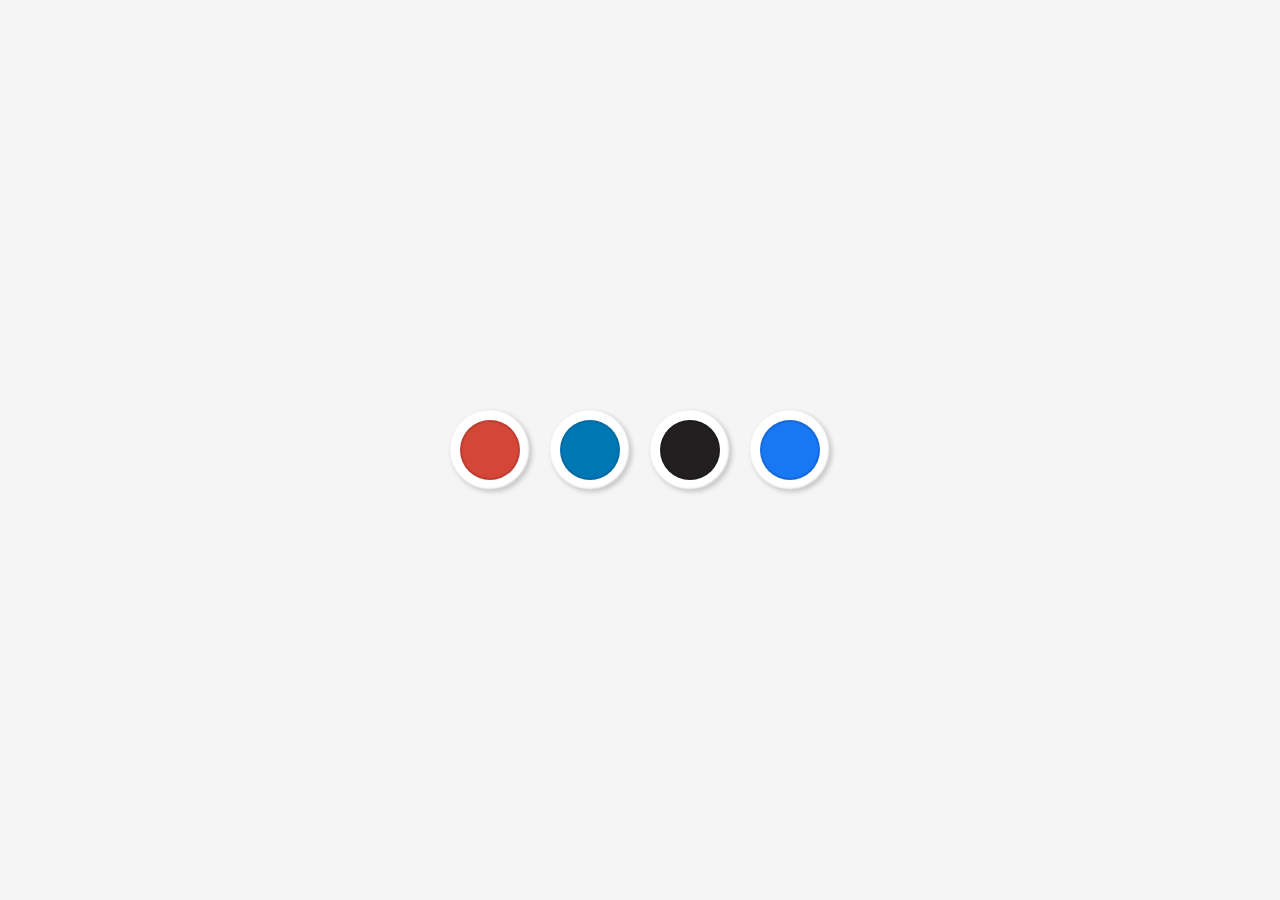
<file: contact.html>
<!DOCTYPE html>
<html lang="en">

<head>
    <meta charset="UTF-8">
    <meta http-equiv="X-UA-Compatible" content="IE=edge">
    <meta name="viewport" content="width=device-width, initial-scale=1.0">
    <title>contacts</title>

    <!-- Google Fonts -->
<link rel="stylesheet" href="https://pro.fontawesome.com/releases/v5.10.0/css/all.css"
    integrity="sha384-AYmEC3Yw5cVb3ZcuHtOA93w35dYTsvhLPVnYs9eStHfGJvOvKxVfELGroGkvsg+p" crossorigin="anonymous" />


        <link href="assets/css/style2.css" rel="stylesheet">

</head>

<body>
    <ul>
        <li><a href="#"><i class="fa fa-envelope" aria-hidden="true"></i></a></li>
        <li><a href="#"><i class="fab fa-linkedin"></i></a></li>
        <li><a href="#"><i class="fab fa-github"></i></a></li>
        <li><a href="#"><i class="fab fa-facebook-f"></i></a></li>
    </ul>
</body>
</html>
</file>
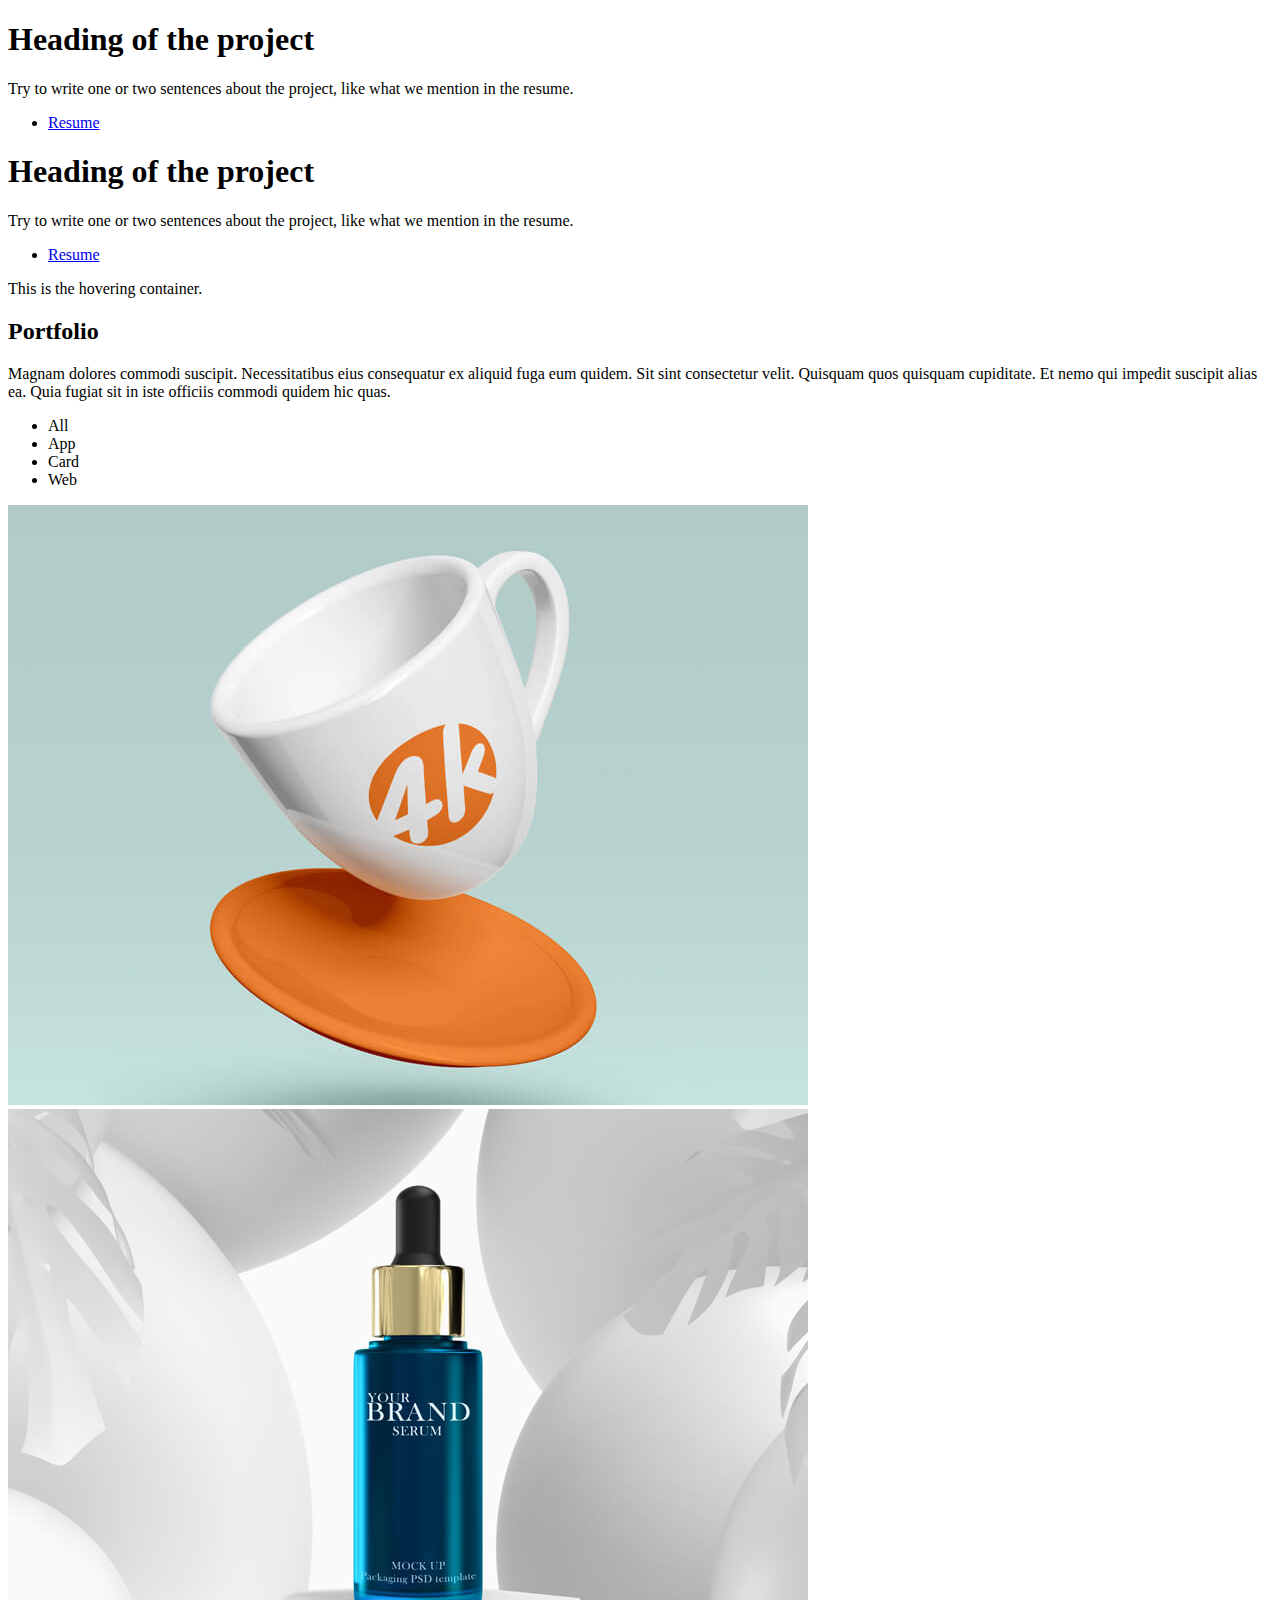
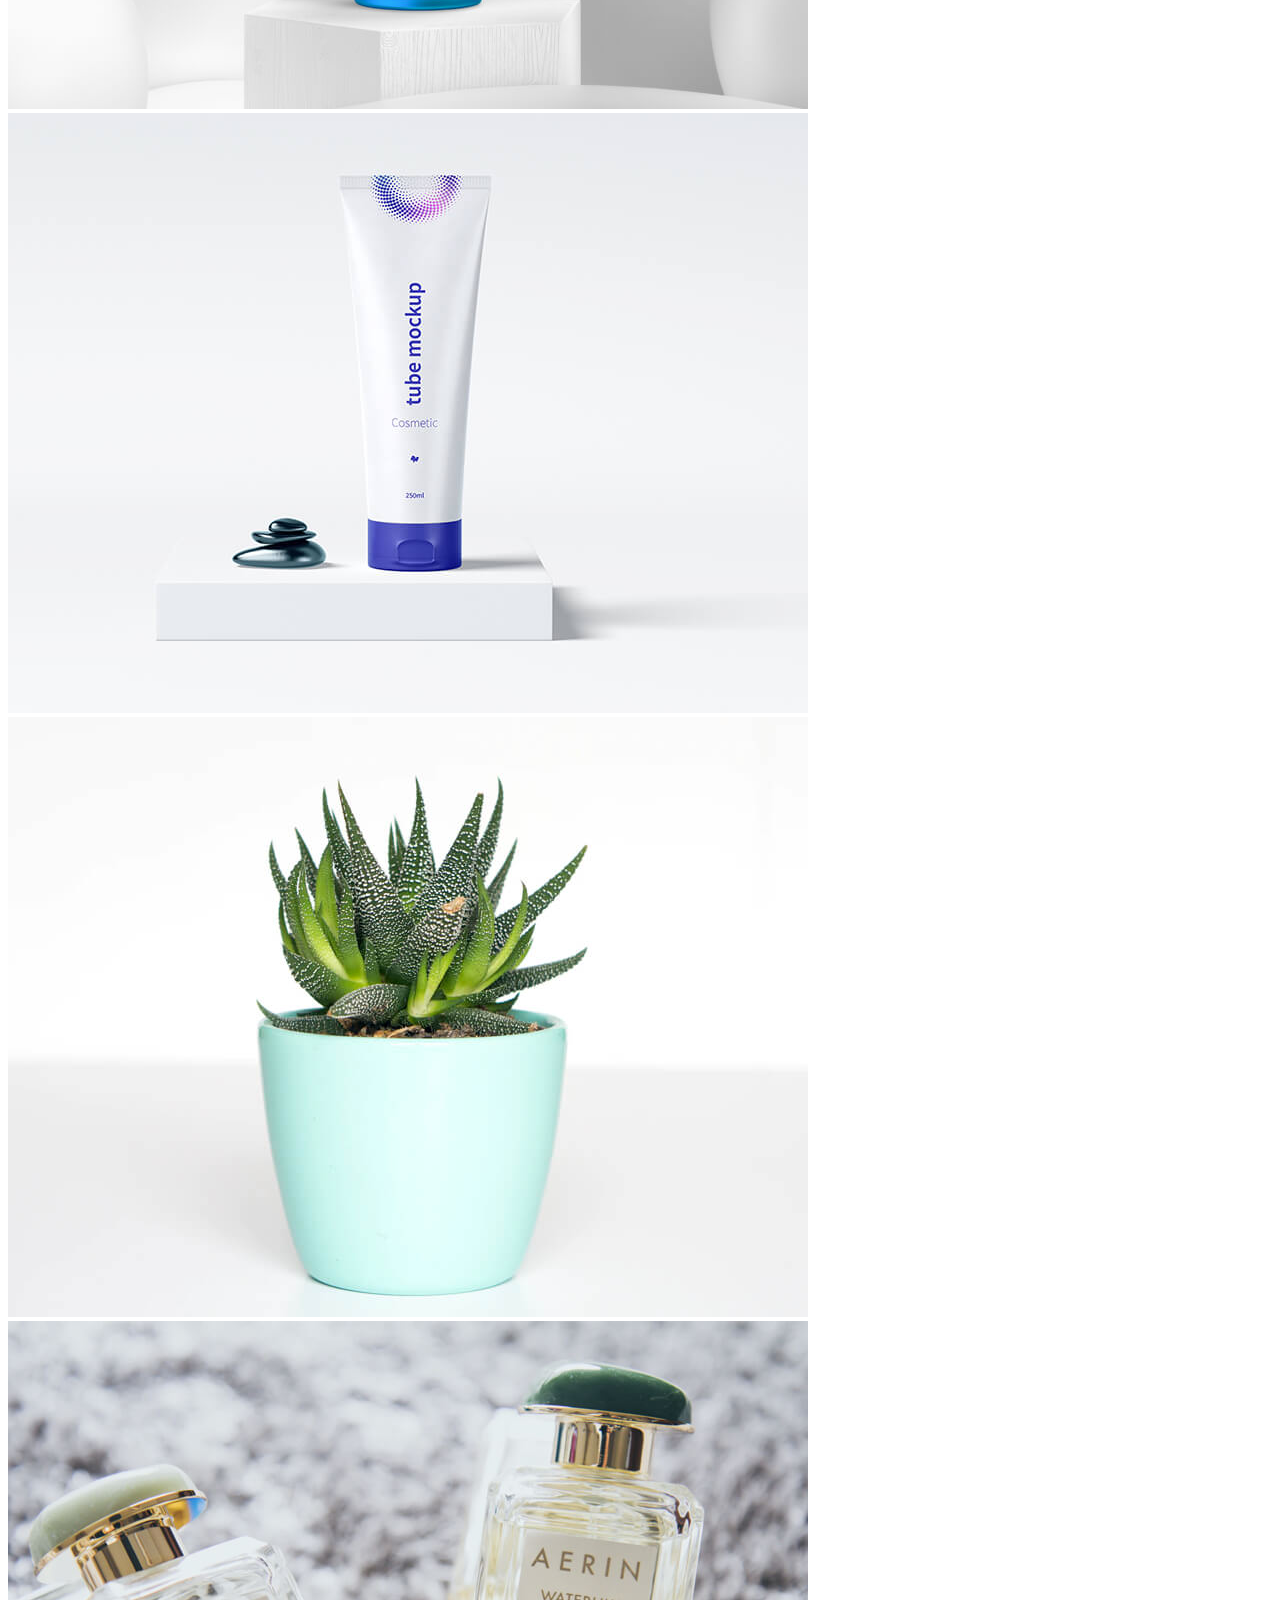
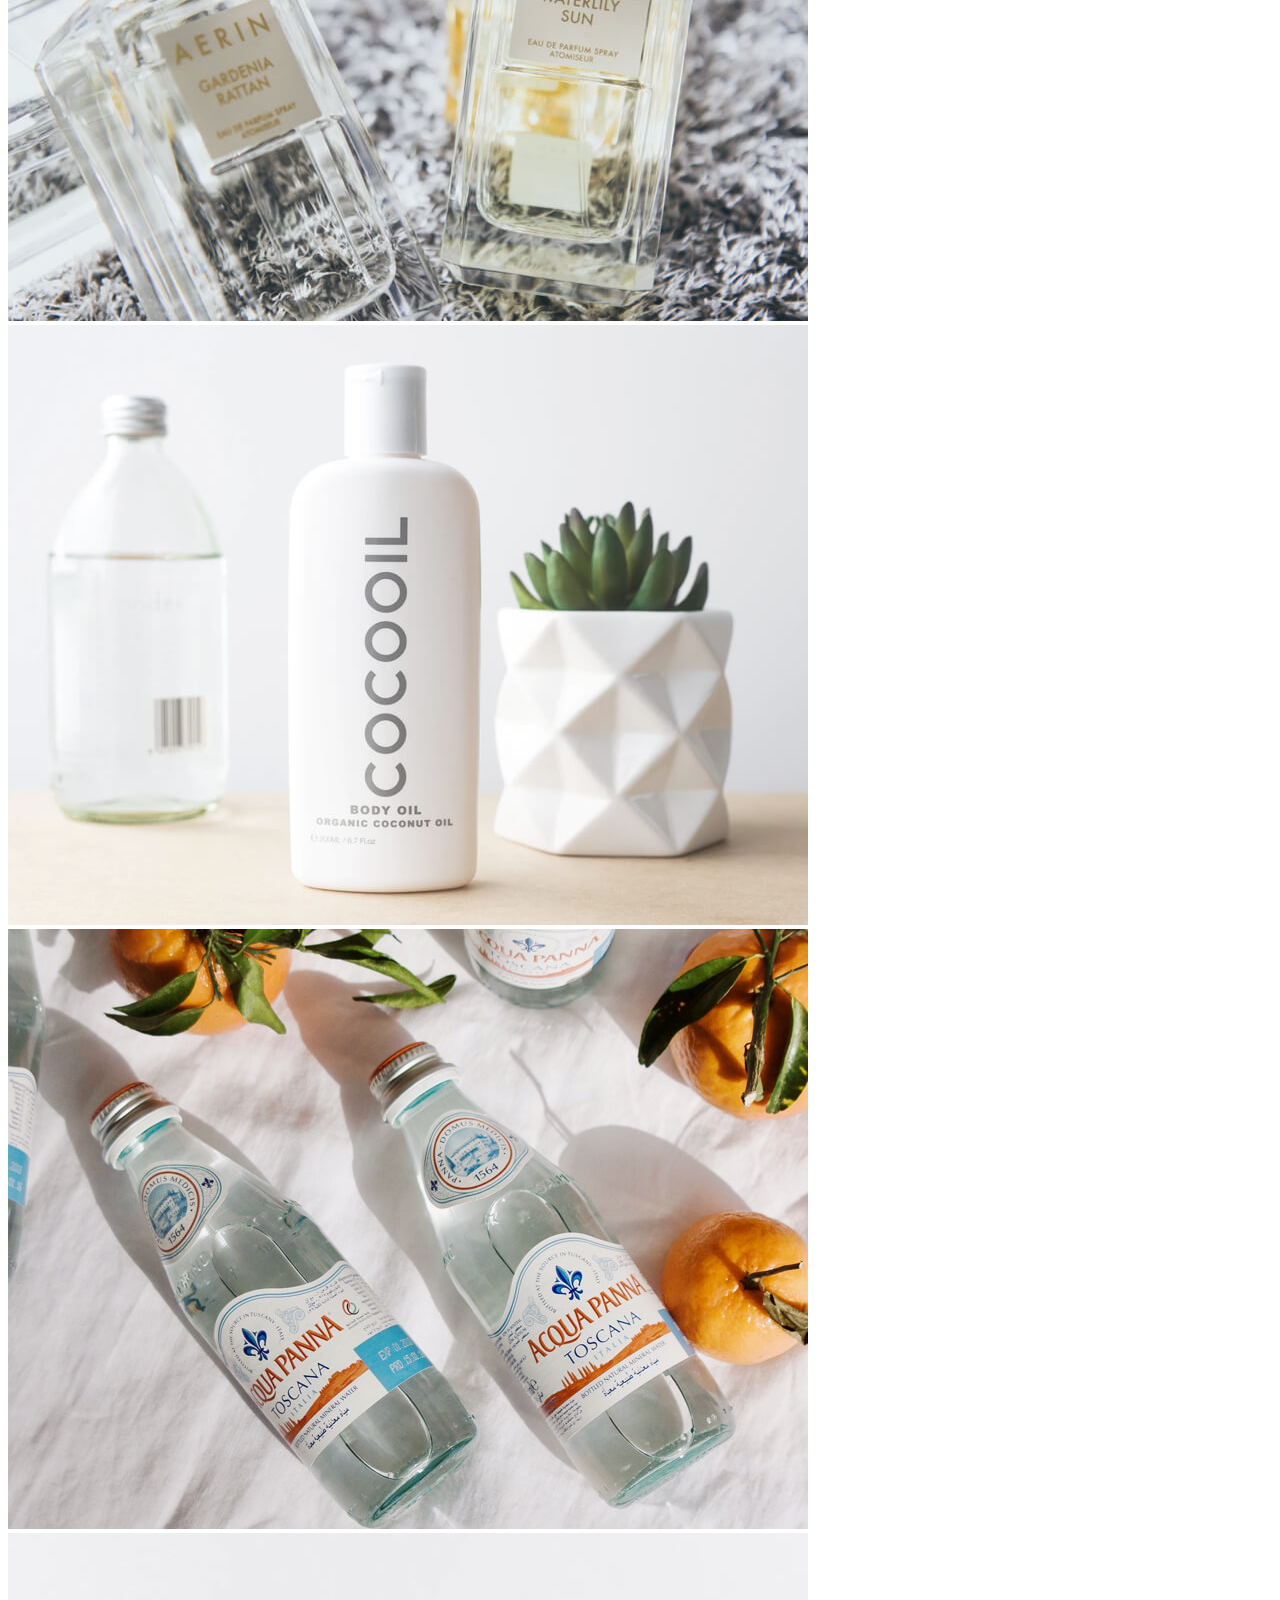
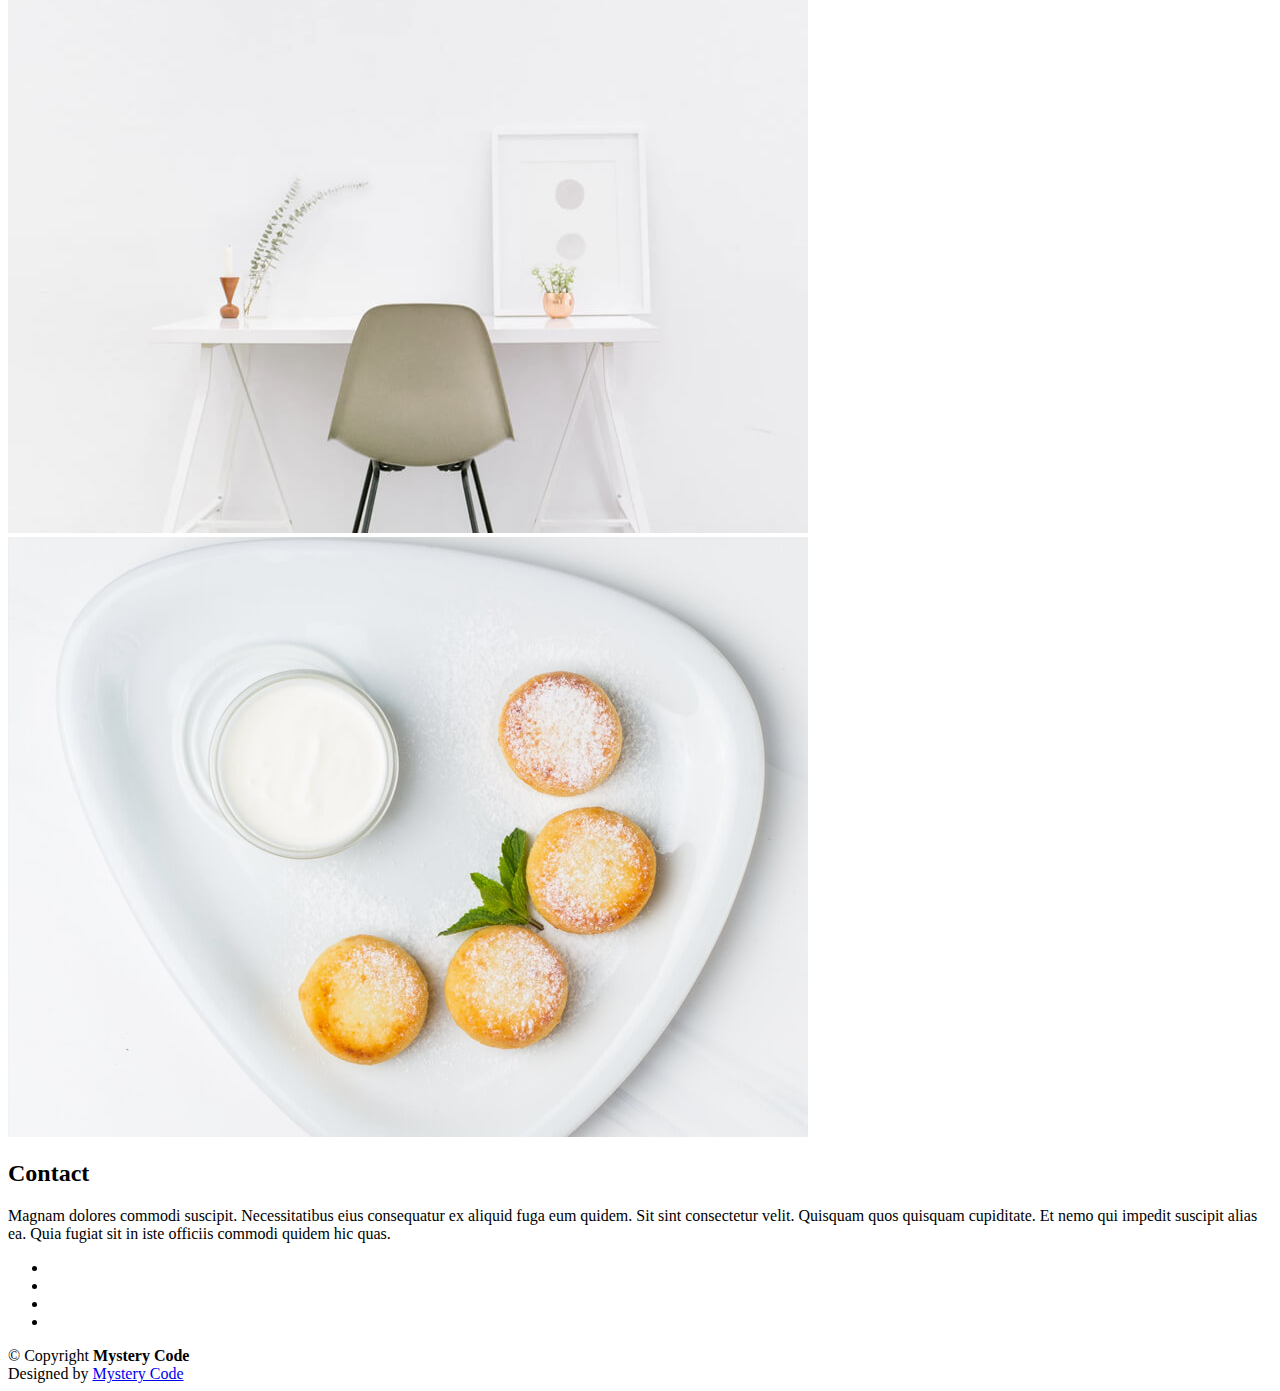
<file: Demo.html>
<!DOCTYPE html>
<html>

<head>
    <title>Project_detail_page</title>
    <link href="C:\Users\legion-pc\Documents\Extra\mystery code -blog\assets\css\style4.css" rel="stylesheet">
</head>

<body>
<div class="container">
    <div class="header">
        <h1>Heading of the project</h1>
        <p>Try to write one or two sentences about the project, like what we mention in the resume.</p>
        <ul>
            <li><a href="https://drive.google.com/file/d/1SQZ-6ocW8e6KppS4zU9WRYL6Xtmh8GIb/view" target="_blank"><i
                        class="bx bx-file-blank"></i><span>Resume</span></a></li>
        </ul>
    </div>
</div>




<div class="container2">
    <div class="header2">
        <h1>Heading of the project</h1>
        <p>Try to write one or two sentences about the project, like what we mention in the resume.</p>
        <ul>
            <li><a href="https://drive.google.com/file/d/1SQZ-6ocW8e6KppS4zU9WRYL6Xtmh8GIb/view"><i
                        class="bx bx-file-blank"></i><span>Resume</span></a></li>
        </ul>
    </div>
    <div class="hover-container">
        <p>This is the hovering container.</p>
    </div>
</div>









































    </section><!-- End About Section -->
    
    <!-- ======= Portfolio Section ======= -->
    <section id="portfolio" class="portfolio section-bg">
        <div class="container">
    
            <div class="section-title">
                <h2>Portfolio</h2>
                <p>Magnam dolores commodi suscipit. Necessitatibus eius consequatur ex aliquid fuga eum quidem. Sit sint
                    consectetur velit. Quisquam quos quisquam cupiditate. Et nemo qui impedit suscipit alias ea. Quia fugiat
                    sit
                    in iste officiis commodi quidem hic quas.</p>
            </div>
    
            <div class="row" data-aos="fade-up">
                <div class="col-lg-12 d-flex justify-content-center">
                    <ul id="portfolio-flters">
                        <li data-filter="*" class="filter-active">All</li>
                        <li data-filter=".filter-app">App</li>
                        <li data-filter=".filter-card">Card</li>
                        <li data-filter=".filter-web">Web</li>
                    </ul>
                </div>
            </div>
    
            <div class="row portfolio-container" data-aos="fade-up" data-aos-delay="100">
    
                <div class="col-lg-4 col-md-6 portfolio-item filter-app">
                    <div class="portfolio-wrap">
                        <img src="assets/img/portfolio/portfolio-1.jpg" class="img-fluid" alt="">
                        <div class="portfolio-links">
                            <a href="assets/img/portfolio/portfolio-1.jpg" data-gall="portfolioGallery" class="venobox"
                                title="App 1"><i class="bx bx-plus"></i></a>
                            <a href="portfolio-details.html" title="More Details"><i class="bx bx-link"></i></a>
                        </div>
                    </div>
                </div>
    
                <div class="col-lg-4 col-md-6 portfolio-item filter-web">
                    <div class="portfolio-wrap">
                        <img src="assets/img/portfolio/portfolio-2.jpg" class="img-fluid" alt="">
                        <div class="portfolio-links">
                            <a href="assets/img/portfolio/portfolio-2.jpg" data-gall="portfolioGallery" class="venobox"
                                title="Web 3"><i class="bx bx-plus"></i></a>
                            <a href="portfolio-details.html" title="More Details"><i class="bx bx-link"></i></a>
                        </div>
                    </div>
                </div>
    
                <div class="col-lg-4 col-md-6 portfolio-item filter-app">
                    <div class="portfolio-wrap">
                        <img src="assets/img/portfolio/portfolio-3.jpg" class="img-fluid" alt="">
                        <div class="portfolio-links">
                            <a href="assets/img/portfolio/portfolio-3.jpg" data-gall="portfolioGallery" class="venobox"
                                title="App 2"><i class="bx bx-plus"></i></a>
                            <a href="portfolio-details.html" title="More Details"><i class="bx bx-link"></i></a>
                        </div>
                    </div>
                </div>
    
                <div class="col-lg-4 col-md-6 portfolio-item filter-card">
                    <div class="portfolio-wrap">
                        <img src="assets/img/portfolio/portfolio-4.jpg" class="img-fluid" alt="">
                        <div class="portfolio-links">
                            <a href="assets/img/portfolio/portfolio-4.jpg" data-gall="portfolioGallery" class="venobox"
                                title="Card 2"><i class="bx bx-plus"></i></a>
                            <a href="portfolio-details.html" title="More Details"><i class="bx bx-link"></i></a>
                        </div>
                    </div>
                </div>
    
                <div class="col-lg-4 col-md-6 portfolio-item filter-web">
                    <div class="portfolio-wrap">
                        <img src="assets/img/portfolio/portfolio-5.jpg" class="img-fluid" alt="">
                        <div class="portfolio-links">
                            <a href="assets/img/portfolio/portfolio-5.jpg" data-gall="portfolioGallery" class="venobox"
                                title="Web 2"><i class="bx bx-plus"></i></a>
                            <a href="portfolio-details.html" title="More Details"><i class="bx bx-link"></i></a>
                        </div>
                    </div>
                </div>
    
                <div class="col-lg-4 col-md-6 portfolio-item filter-app">
                    <div class="portfolio-wrap">
                        <img src="assets/img/portfolio/portfolio-6.jpg" class="img-fluid" alt="">
                        <div class="portfolio-links">
                            <a href="assets/img/portfolio/portfolio-6.jpg" data-gall="portfolioGallery" class="venobox"
                                title="App 3"><i class="bx bx-plus"></i></a>
                            <a href="portfolio-details.html" title="More Details"><i class="bx bx-link"></i></a>
                        </div>
                    </div>
                </div>
    
                <div class="col-lg-4 col-md-6 portfolio-item filter-card">
                    <div class="portfolio-wrap">
                        <img src="assets/img/portfolio/portfolio-7.jpg" class="img-fluid" alt="">
                        <div class="portfolio-links">
                            <a href="assets/img/portfolio/portfolio-7.jpg" data-gall="portfolioGallery" class="venobox"
                                title="Card 1"><i class="bx bx-plus"></i></a>
                            <a href="portfolio-details.html" title="More Details"><i class="bx bx-link"></i></a>
                        </div>
                    </div>
                </div>
    
                <div class="col-lg-4 col-md-6 portfolio-item filter-card">
                    <div class="portfolio-wrap">
                        <img src="assets/img/portfolio/portfolio-8.jpg" class="img-fluid" alt="">
                        <div class="portfolio-links">
                            <a href="assets/img/portfolio/portfolio-8.jpg" data-gall="portfolioGallery" class="venobox"
                                title="Card 3"><i class="bx bx-plus"></i></a>
                            <a href="portfolio-details.html" title="More Details"><i class="bx bx-link"></i></a>
                        </div>
                    </div>
                </div>
    
                <div class="col-lg-4 col-md-6 portfolio-item filter-web">
                    <div class="portfolio-wrap">
                        <img src="assets/img/portfolio/portfolio-9.jpg" class="img-fluid" alt="">
                        <div class="portfolio-links">
                            <a href="assets/img/portfolio/portfolio-9.jpg" data-gall="portfolioGallery" class="venobox"
                                title="Web 3"><i class="bx bx-plus"></i></a>
                            <a href="portfolio-details.html" title="More Details"><i class="bx bx-link"></i></a>
                        </div>
                    </div>
                </div>
    
            </div>
    
        </div>
    </section><!-- End Portfolio Section -->
    
    
    <!-- ======= Contact Section ======= -->
    <section id="contact" class="contact">
        <div class="container">
    
            <div class="section-title">
                <h2>Contact</h2>
                <p>Magnam dolores commodi suscipit. Necessitatibus eius consequatur ex aliquid fuga eum quidem. Sit sint
                    consectetur velit. Quisquam quos quisquam cupiditate. Et nemo qui impedit suscipit alias ea. Quia fugiat
                    sit
                    in iste officiis commodi quidem hic quas.</p>
            </div>
            <ul>
                <li><a href="#"><i class="fa fa-envelope" aria-hidden="true"></i></a></li>
                <li><a href="#"><i class="fab fa-linkedin"></i></a></li>
                <li><a href="#"><i class="fab fa-github"></i></a></li>
                <li><a href="#"><i class="fab fa-facebook-f"></i></a></li>
    
            </ul>
        </div>
    </section><!-- End Contact Section -->
    
    
    
    </main><!-- End #main -->
    
    <!-- ======= Footer ======= -->
    <footer id="footer">
        <div class="container">
            <div class="copyright">
                &copy; Copyright <strong><span>Mystery Code</span></strong>
            </div>
            <div class="credits">
                Designed by <a href="#">Mystery Code</a>
            </div>
        </div>
    </footer><!-- End  Footer -->
    
    <a href="#" class="back-to-top"><i class="icofont-simple-up"></i></a>
    
    <!-- Vendor JS Files -->
    <script src="assets/vendor/jquery/jquery.min.js"></script>
    <script src="assets/vendor/bootstrap/js/bootstrap.bundle.min.js"></script>
    <script src="assets/vendor/jquery.easing/jquery.easing.min.js"></script>
    <script src="assets/vendor/php-email-form/validate.js"></script>
    <script src="assets/vendor/waypoints/jquery.waypoints.min.js"></script>
    <script src="assets/vendor/counterup/counterup.min.js"></script>
    <script src="assets/vendor/isotope-layout/isotope.pkgd.min.js"></script>
    <script src="assets/vendor/venobox/venobox.min.js"></script>
    <script src="assets/vendor/owl.carousel/owl.carousel.min.js"></script>
    <script src="assets/vendor/typed.js/typed.min.js"></script>
    <script src="assets/vendor/aos/aos.js"></script>
    
    <!-- Template Main JS File -->
    <script src="assets/js/main.js"></script>
    
    </body>
    
    </html>

</body>


</html>
</file>
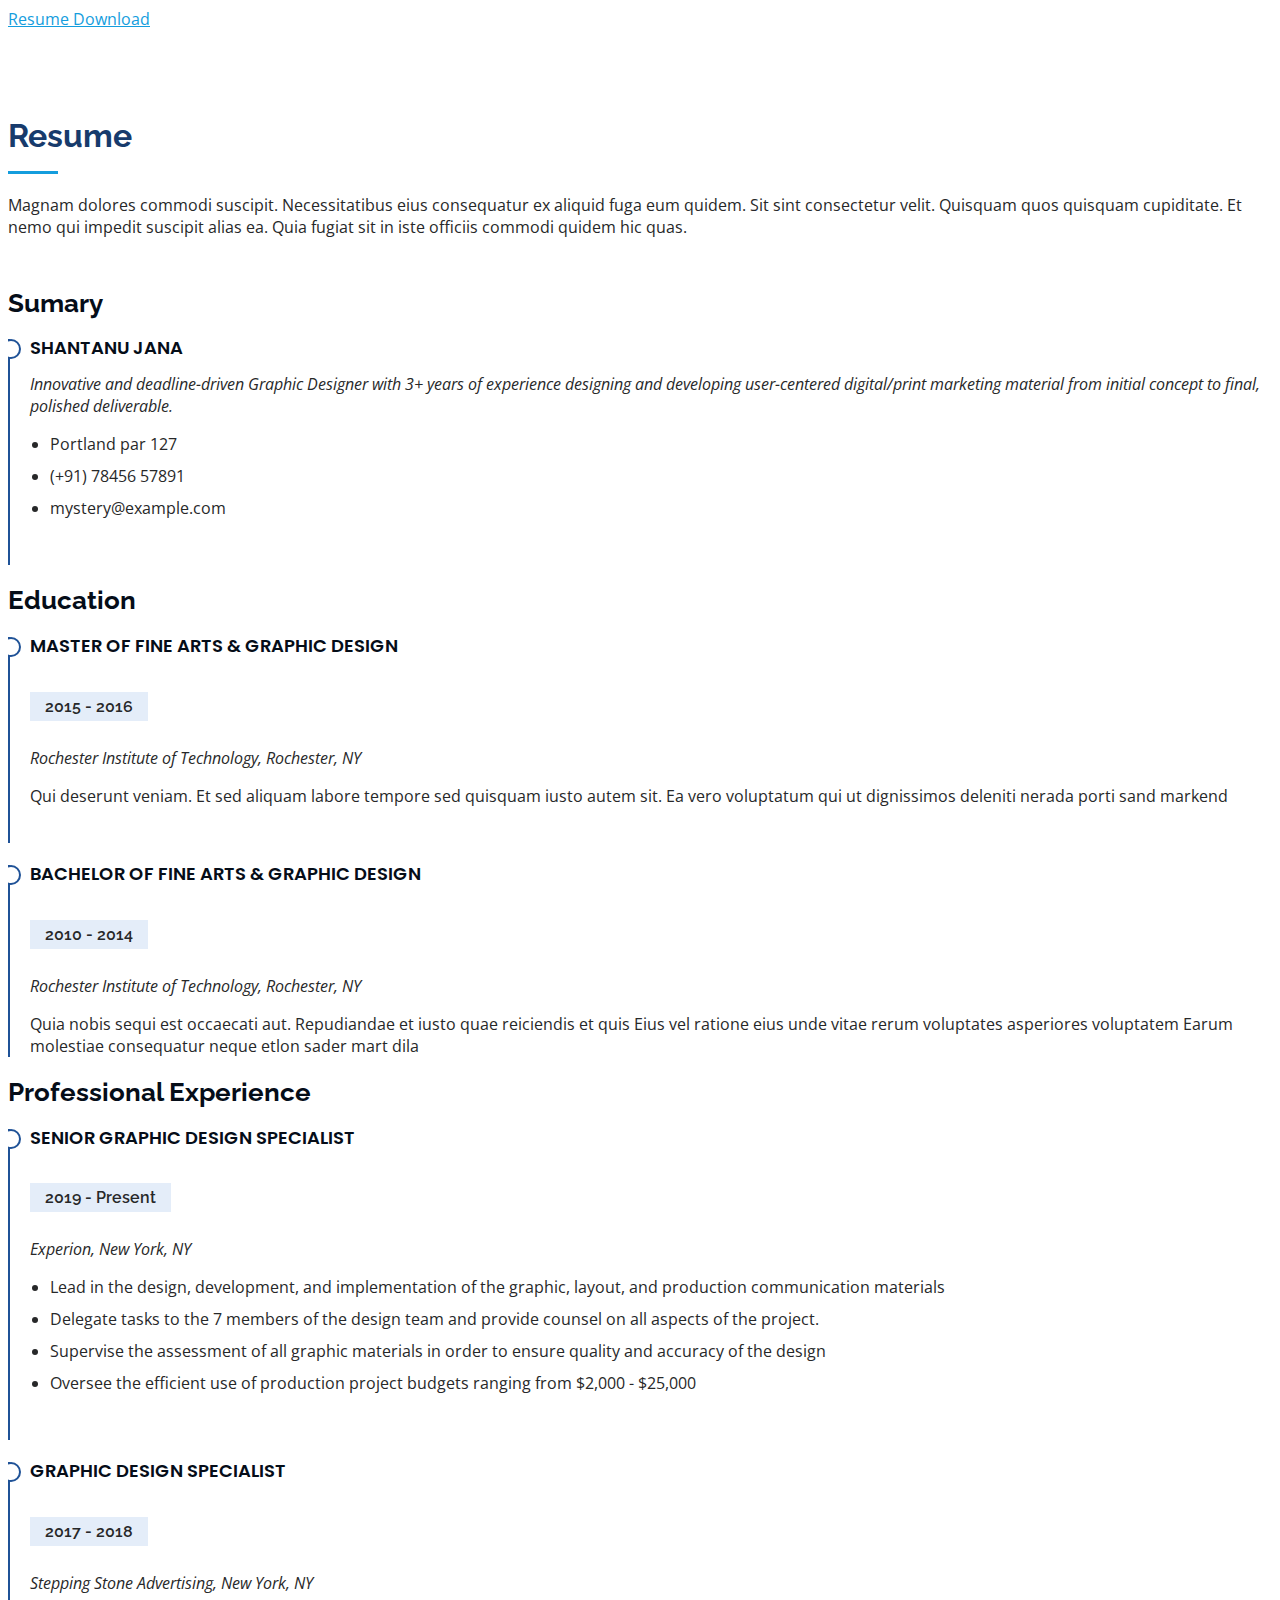
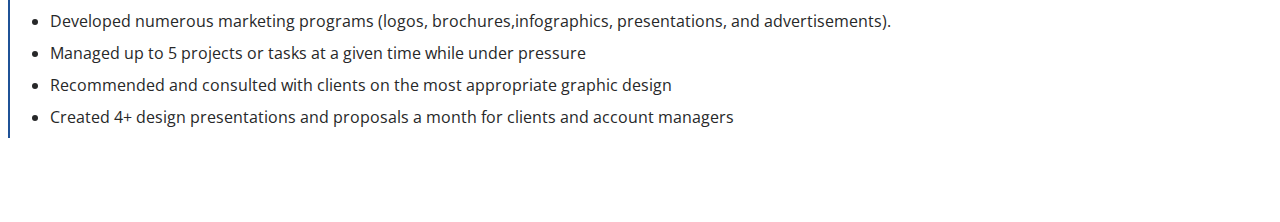
<file: resume.html>
<!-- ======= Resume Section ======= -->
<!DOCTYPE html>
<html lang="en">
    <head>
        <meta charset="UTF-8">
        <meta http-equiv="X-UA-Compatible" content="IE=edge">
        <meta name="viewport" content="width=device-width, initial-scale=1.0">
        <title>resume</title>

        <!-- Google Fonts -->
        <link
            href="https://fonts.googleapis.com/css?family=Open+Sans:300,300i,400,400i,600,600i,700,700i|Raleway:300,300i,400,400i,500,500i,600,600i,700,700i|Poppins:300,300i,400,400i,500,500i,600,600i,700,700i"
            rel="stylesheet">
        

        <link href="assets/css/style.css" rel="stylesheet">

        </head>

        <body>
            <a href="https://drive.google.com/file/d/1SQZ-6ocW8e6KppS4zU9WRYL6Xtmh8GIb/view" >Resume Download</a>
            
<section id="resume" class="resume">
    <div class="container">

        <div class="section-title">
            <h2>Resume</h2>
            <p>Magnam dolores commodi suscipit. Necessitatibus eius consequatur ex aliquid fuga eum quidem. Sit sint
                consectetur velit. Quisquam quos quisquam cupiditate. Et nemo qui impedit suscipit alias ea. Quia fugiat
                sit in iste officiis commodi quidem hic quas.</p>
        </div>

        <div class="row">
            <div class="col-lg-6" data-aos="fade-up">
                <h3 class="resume-title">Sumary</h3>
                <div class="resume-item pb-0">
                    <h4>Shantanu Jana</h4>
                    <p><em>Innovative and deadline-driven Graphic Designer with 3+ years of experience designing and
                            developing user-centered digital/print marketing material from initial concept to final,
                            polished deliverable.</em></p>
                    <ul>
                        <li>Portland par 127</li>
                        <li>(+91) 78456 57891</li>
                        <li>mystery@example.com</li>
                    </ul>
                </div>

                <h3 class="resume-title">Education</h3>
                <div class="resume-item">
                    <h4>Master of Fine Arts &amp; Graphic Design</h4>
                    <h5>2015 - 2016</h5>
                    <p><em>Rochester Institute of Technology, Rochester, NY</em></p>
                    <p>Qui deserunt veniam. Et sed aliquam labore tempore sed quisquam iusto autem sit. Ea vero
                        voluptatum qui ut dignissimos deleniti nerada porti sand markend</p>
                </div>
                <div class="resume-item">
                    <h4>Bachelor of Fine Arts &amp; Graphic Design</h4>
                    <h5>2010 - 2014</h5>
                    <p><em>Rochester Institute of Technology, Rochester, NY</em></p>
                    <p>Quia nobis sequi est occaecati aut. Repudiandae et iusto quae reiciendis et quis Eius vel ratione
                        eius unde vitae rerum voluptates asperiores voluptatem Earum molestiae consequatur neque etlon
                        sader mart dila</p>
                </div>
            </div>
            <div class="col-lg-6" data-aos="fade-up" data-aos-delay="100">
                <h3 class="resume-title">Professional Experience</h3>
                <div class="resume-item">
                    <h4>Senior graphic design specialist</h4>
                    <h5>2019 - Present</h5>
                    <p><em>Experion, New York, NY </em></p>
                    <ul>
                        <li>Lead in the design, development, and implementation of the graphic, layout, and production
                            communication materials</li>
                        <li>Delegate tasks to the 7 members of the design team and provide counsel on all aspects of the
                            project. </li>
                        <li>Supervise the assessment of all graphic materials in order to ensure quality and accuracy of
                            the design</li>
                        <li>Oversee the efficient use of production project budgets ranging from $2,000 - $25,000</li>
                    </ul>
                </div>
                <div class="resume-item">
                    <h4>Graphic design specialist</h4>
                    <h5>2017 - 2018</h5>
                    <p><em>Stepping Stone Advertising, New York, NY</em></p>
                    <ul>
                        <li>Developed numerous marketing programs (logos, brochures,infographics, presentations, and
                            advertisements).</li>
                        <li>Managed up to 5 projects or tasks at a given time while under pressure</li>
                        <li>Recommended and consulted with clients on the most appropriate graphic design</li>
                        <li>Created 4+ design presentations and proposals a month for clients and account managers</li>
                    </ul>
                </div>
            </div>
        </div>

    </div>
</section>

    <!-- Vendor JS Files -->
    <script src="assets/vendor/jquery/jquery.min.js"></script>
    <script src="assets/vendor/bootstrap/js/bootstrap.bundle.min.js"></script>
    <script src="assets/vendor/jquery.easing/jquery.easing.min.js"></script>
    <script src="assets/vendor/php-email-form/validate.js"></script>
    <script src="assets/vendor/waypoints/jquery.waypoints.min.js"></script>
    <script src="assets/vendor/counterup/counterup.min.js"></script>
    <script src="assets/vendor/isotope-layout/isotope.pkgd.min.js"></script>
    <script src="assets/vendor/venobox/venobox.min.js"></script>
    <script src="assets/vendor/owl.carousel/owl.carousel.min.js"></script>
    <script src="assets/vendor/typed.js/typed.min.js"></script>
    <script src="assets/vendor/aos/aos.js"></script>

    <script src="assets/js/main.js"></script>

</body>

</html>
</file>
<file: assets/css/style2.css>
* {
  margin: 0;
  padding: 0;
  box-sizing: border-box;
}

body {
  display: flex;
  justify-content: center;
  align-items: center;
  min-height: 100vh;
  background: #f5f5f5;
}

ul {
  position: relative;
  display: flex;
}

ul li {
  position: relative;
  list-style: none;
}

ul li a {
  position: relative;
  width: 80px;
  height: 80px;
  display: flex;
  justify-content: center;
  align-items: center;
  background: #fff;
  margin: 0 10px;
  text-decoration: none;
  font-size: 30px;
  border-radius: 50%;
  color: #e2e2e2;
  box-shadow: inset -1px -1px 2px rgba(0, 0, 0, 0.2),
    2px 2px 5px rgba(0, 0, 0, 0.2);
  transition: 0.5s;
}

ul li a:hover {
  color: #999;
  transform: translateY(-20px);
  box-shadow: inset -1px -1px 2px rgba(0, 0, 0, 0.2),
    2px 24px 10px rgba(0, 0, 0, 0.1);
}
ul li a .fa {
  color: #fff;
  position: relative;
  z-index: 1;
}
ul li a .fab {
  color: #fff;
  position: relative;
  z-index: 1;
}

ul li a:before {
  content: "";
  position: absolute;
  top: 10px;
  left: 10px;
  right: 10px;
  bottom: 10px;
  border-radius: 50%;
  border: 2px solid rgba(0, 0, 0, 0.1);
}

ul li:nth-child(1) a:before {
  background: #d44638;
}
ul li:nth-child(2) a:before {
  background: #0077b5;
}
ul li:nth-child(3) a:before {
  background: #211f1f;
}
ul li:nth-child(4) a:before {
  background: #1877f2;
}
</file>
<file: assets/css/style.css>
/*--------------------------------------------------------------
# General
--------------------------------------------------------------*/
body {
  font-family: "Open Sans", sans-serif;
  color: #272829;
}

a {
  color: #149ddd;
}

a:hover {
  color: #37b3ed;
  text-decoration: none;
}

h1,
h2,
h3,
h4,
h5,
h6 {
  font-family: "Raleway", sans-serif;
}

/*--------------------------------------------------------------
# Back to top button
--------------------------------------------------------------*/
.back-to-top {
  position: fixed;
  display: none;
  width: 40px;
  height: 40px;
  border-radius: 50px;
  right: 15px;
  bottom: 15px;
  background: #149ddd;
  color: #fff;
  transition: display 0.5s ease-in-out;
  z-index: 99999;
}

.back-to-top i {
  font-size: 24px;
  position: absolute;
  top: 7px;
  left: 8px;
}

.back-to-top:hover {
  color: #fff;
  background: #2eafec;
  transition: background 0.2s ease-in-out;
}

/*--------------------------------------------------------------
# Header
--------------------------------------------------------------*/
#header {
  position: fixed;
  top: 0;
  left: 0;
  bottom: 0;
  width: 300px;
  transition: all ease-in-out 0.5s;
  z-index: 9997;
  transition: all 0.5s;
  padding: 0 15px;
  background: #040b14;
  overflow-y: auto;
}

#header .profile img {
  margin: 15px auto;
  display: block;
  width: 120px;
  border: 8px solid #2c2f3f;
}

#header .profile h1 {
  font-size: 24px;
  margin: 0;
  padding: 0;
  font-weight: 600;
  -moz-text-align-last: center;
  text-align-last: center;
  font-family: "Poppins", sans-serif;
}

#header .profile h1 a,
#header .profile h1 a:hover {
  color: #fff;
  text-decoration: none;
}

#header .profile .social-links a {
  font-size: 18px;
  display: inline-block;
  background: #212431;
  color: #fff;
  line-height: 1;
  padding: 8px 0;
  margin-right: 4px;
  border-radius: 50%;
  text-align: center;
  width: 36px;
  height: 36px;
  transition: 0.3s;
}

#header .profile .social-links a:hover {
  background: #149ddd;
  color: #fff;
  text-decoration: none;
}

#main {
  margin-left: 300px;
}

@media (max-width: 1199px) {
  #header {
    left: -300px;
  }
  #main {
    margin-left: 0;
  }
}

/*--------------------------------------------------------------
# Navigation Menu
--------------------------------------------------------------*/
/* Desktop Navigation */
.nav-menu {
  padding-top: 30px;
}

.nav-menu * {
  margin: 0;
  padding: 0;
  list-style: none;
}

.nav-menu > ul > li {
  position: relative;
  white-space: nowrap;
}

.nav-menu a {
  display: flex;
  align-items: center;
  color: #a8a9b4;
  padding: 12px 15px;
  margin-bottom: 8px;
  transition: 0.3s;
  font-size: 15px;
}

.nav-menu a i {
  font-size: 24px;
  padding-right: 8px;
  color: #6f7180;
}

.nav-menu a:hover,
.nav-menu .active > a,
.nav-menu li:hover > a {
  text-decoration: none;
  color: #fff;
}

.nav-menu a:hover i,
.nav-menu .active > a i,
.nav-menu li:hover > a i {
  color: #149ddd;
}

/* Mobile Navigation */
.mobile-nav-toggle {
  position: fixed;
  right: 15px;
  top: 15px;
  z-index: 9998;
  border: 0;
  background: none;
  font-size: 24px;
  transition: all 0.4s;
  outline: none !important;
  line-height: 1;
  cursor: pointer;
  text-align: right;
}

.mobile-nav-toggle i {
  color: #149ddd;
}

.mobile-nav-active {
  overflow: hidden;
}

.mobile-nav-active #header {
  left: 0;
}

.mobile-nav-active .mobile-nav-toggle i {
  color: #fff;
}

/*--------------------------------------------------------------
# Hero Section
--------------------------------------------------------------*/

/* Hero Section */
#hero {
  width: 100%;
  height: 100vh;
  background: url("../img/my-bg.jpeg") center center no-repeat;
  background-size: cover;
  display: flex;
  align-items: center;
  justify-content: center;
  position: relative; /* Ensures z-index works */
  z-index: 1; /* Brings the hero section above other elements */
}

/* Header/Nav Container */
#header {
  position: fixed; /* Keeps the nav fixed */
  z-index: 10; /* Brings it above the hero section */
  width: 250px; /* Adjust as needed */
  height: 100vh; /* Full height for side navigation */
}

/* Ensure About Section starts below the Hero */
#about {
  padding-top: 100px; /* Adjust spacing to avoid overlap */
  position: relative;
  z-index: 1;
}


#hero:before {
  content: "";
  background: rgba(5, 13, 24, 0.3);
  position: absolute;
  bottom: 0;
  top: 0;
  left: 0;
  right: 0;
  z-index: 1;
}

#hero .hero-container {
  position: relative;
  z-index: 2;
  min-width: 300px
  padding-top:50px;
}

#hero h1 {
  margin: 0 0 10px 0;
  font-size: 64px;
  font-weight: 700;
  line-height: 56px;
  color: #fff;
}

#hero p {
  color: #fff;
  margin-bottom: 50px;
  font-size: 26px;
  font-family: "Poppins", sans-serif;
}

#hero p span {
  color: #fff;
  padding-bottom: 4px;
  letter-spacing: 1px;
  border-bottom: 3px solid #149ddd;
}

@media (min-width: 1024px) {
  #hero {
    background-attachment: fixed;
  }
}

@media (max-width: 768px) {
  #hero h1 {
    font-size: 28px;
    line-height: 36px;
  }
  #hero h2 {
    font-size: 18px;
    line-height: 24px;
    margin-bottom: 30px;
  }
}





/*--------------------------------------------------------------
# Sections General
--------------------------------------------------------------*/
section {
  padding: 60px 0;
  overflow: hidden;
}

.section-bg {
  background: #f5f8fd;
}

.section-title {
  padding-bottom: 30px;
}

.section-title h2 {
  font-size: 32px;
  font-weight: bold;
  margin-bottom: 20px;
  padding-bottom: 20px;
  position: relative;
  color: #173b6c;
}

.section-title h2::after {
  content: "";
  position: absolute;
  display: block;
  width: 50px;
  height: 3px;
  background: #149ddd;
  bottom: 0;
  left: 0;
}

.section-title p {
  margin-bottom: 0;
}

/*--------------------------------------------------------------
# About
--------------------------------------------------------------*/
.about .content h3 {
  font-weight: 700;
  font-size: 26px;
  color: #173b6c;
}

.about .content ul {
  list-style: none;
  padding: 0;
}

.about .content ul li {
  padding-bottom: 10px;
}

.about .content ul i {
  font-size: 20px;
  padding-right: 2px;
  color: #149ddd;
}

.about .content p:last-child {
  margin-bottom: 0;
}

/*--------------------------------------------------------------
# Facts
--------------------------------------------------------------*/
.facts {
  padding-bottom: 30px;
}

.facts .count-box {
  padding: 30px;
  width: 100%;
}

.facts .count-box i {
  display: block;
  font-size: 44px;
  color: #149ddd;
  float: left;
}

.facts .count-box span {
  font-size: 48px;
  line-height: 40px;
  display: block;
  font-weight: 700;
  color: #050d18;
  margin-left: 60px;
}

.facts .count-box p {
  padding: 15px 0 0 0;
  margin: 0 0 0 60px;
  font-family: "Raleway", sans-serif;
  font-size: 14px;
  color: #122f57;
}

.facts .count-box a {
  font-weight: 600;
  display: block;
  margin-top: 20px;
  color: #122f57;
  font-size: 15px;
  font-family: "Poppins", sans-serif;
  transition: ease-in-out 0.3s;
}

.facts .count-box a:hover {
  color: #1f5297;
}

/*--------------------------------------------------------------
# Akills
--------------------------------------------------------------*/
.skills .progress {
  height: 50px;
  display: block;
  background: none;
}

.skills .progress .skill {
  padding: 10px 0;
  margin: 0 0 6px 0;
  text-transform: uppercase;
  display: block;
  font-weight: 600;
  font-family: "Poppins", sans-serif;
  color: #050d18;
}

.skills .progress .skill .val {
  float: right;
  font-style: normal;
}

.skills .progress-bar-wrap {
  background: #dce8f8;
}

.skills .progress-bar {
  width: 1px;
  height: 10px;
  transition: 0.9s;
  background-color: #149ddd;
}

/*--------------------------------------------------------------
# Resume
--------------------------------------------------------------*/
.resume .resume-title {
  font-size: 26px;
  font-weight: 700;
  margin-top: 20px;
  margin-bottom: 20px;
  color: #050d18;
}

.resume .resume-item {
  padding: 0 0 20px 20px;
  margin-top: -2px;
  border-left: 2px solid #1f5297;
  position: relative;
}

.resume .resume-item h4 {
  line-height: 18px;
  font-size: 18px;
  font-weight: 600;
  text-transform: uppercase;
  font-family: "Poppins", sans-serif;
  color: #050d18;
  margin-bottom: 10px;
}

.resume .resume-item h5 {
  font-size: 16px;
  background: #e4edf9;
  padding: 5px 15px;
  display: inline-block;
  font-weight: 600;
  margin-bottom: 10px;
}

.resume .resume-item ul {
  padding-left: 20px;
}

.resume .resume-item ul li {
  padding-bottom: 10px;
}

.resume .resume-item:last-child {
  padding-bottom: 0;
}

.resume .resume-item::before {
  content: "";
  position: absolute;
  width: 16px;
  height: 16px;
  border-radius: 50px;
  left: -9px;
  top: 0;
  background: #fff;
  border: 2px solid #1f5297;
}

/*--------------------------------------------------------------
# Portfolio
--------------------------------------------------------------*/
.portfolio .portfolio-item {
  margin-bottom: 30px;
}

.portfolio #portfolio-flters {
  padding: 0;
  margin: 0 auto 35px auto;
  list-style: none;
  text-align: center;
  background: #fff;
  border-radius: 50px;
  padding: 2px 15px;
}

.portfolio #portfolio-flters li {
  cursor: pointer;
  display: inline-block;
  padding: 10px 15px 8px 15px;
  font-size: 14px;
  font-weight: 600;
  line-height: 1;
  text-transform: uppercase;
  color: #272829;
  margin-bottom: 5px;
  transition: all 0.3s ease-in-out;
}

.portfolio #portfolio-flters li:hover,
.portfolio #portfolio-flters li.filter-active {
  color: #149ddd;
}

.portfolio #portfolio-flters li:last-child {
  margin-right: 0;
}

.portfolio .portfolio-wrap {
  transition: 0.3s;
  position: relative;
  overflow: hidden;
  z-index: 1;
}

.portfolio .portfolio-wrap::before {
  content: "";
  background: rgba(255, 255, 255, 0.5);
  position: absolute;
  left: 0;
  right: 0;
  top: 0;
  bottom: 0;
  transition: all ease-in-out 0.3s;
  z-index: 2;
  opacity: 0;
}

.portfolio .portfolio-wrap .portfolio-links {
  opacity: 1;
  left: 0;
  right: 0;
  bottom: -60px;
  z-index: 3;
  position: absolute;
  transition: all ease-in-out 0.3s;
  display: flex;
  justify-content: center;
}

.portfolio .portfolio-wrap .portfolio-links a {
  color: #fff;
  font-size: 28px;
  text-align: center;
  background: rgba(20, 157, 221, 0.75);
  transition: 0.3s;
  width: 30%;
}

.portfolio .portfolio-wrap .portfolio-links a:hover {
  background: rgba(20, 157, 221, 0.95);
}

.portfolio .portfolio-wrap .portfolio-links a + a {
  border-left: 1px solid #37b3ed;
}

.portfolio .portfolio-wrap:hover::before {
  top: 0;
  left: 0;
  right: 0;
  bottom: 0;
  opacity: 1;
}

.portfolio .portfolio-wrap:hover .portfolio-links {
  opacity: 1;
  bottom: 0;
}

.popup-content {
  display: flex;
  width: 100%;
  max-width: 900px;
  max-height: 80vh; /* Allow height to scale */
  margin: auto;
  background-color: #fff;
  align-items: center;
}

.popup-image {
  flex: 1;
  max-width: 50%;
  height: 100%; /* Make sure the image div takes up full height */
}

.popup-image img {
  width: 100%;
  height: 100%; /* Ensure image takes up the full height */
  object-fit: cover; /* Ensure the image scales and is cropped properly */
}

.popup-description {
  flex: 1;
  padding: 20px;
  background-color: #f8f9fa;
  height: 100%; /* Make sure the text div takes up full height */
  display: flex;
  flex-direction: column;
  justify-content: center; /* Vertically center the content */
}

.popup-description h4 {
  font-size: 24px;
  margin-bottom: 10px;
}

.popup-description p {
  font-size: 16px;
  line-height: 1.6;
}


/*--------------------------------------------------------------
# Services
--------------------------------------------------------------*/
.services .icon-box {
  margin-bottom: 20px;
}

.services .icon {
  float: left;
  display: flex;
  align-items: center;
  justify-content: center;
  width: 54px;
  height: 54px;
  background: #149ddd;
  border-radius: 50%;
  transition: 0.5s;
  border: 1px solid #149ddd;
}

.services .icon i {
  color: #fff;
  font-size: 24px;
}

.services .icon-box:hover .icon {
  background: #fff;
}

.services .icon-box:hover .icon i {
  color: #149ddd;
}

.services .title {
  margin-left: 80px;
  font-weight: 700;
  margin-bottom: 15px;
  font-size: 18px;
}

.services .title a {
  color: #343a40;
}

.services .title a:hover {
  color: #149ddd;
}

.services .description {
  margin-left: 80px;
  line-height: 24px;
  font-size: 14px;
}

/*--------------------------------------------------------------
# Testimonials
--------------------------------------------------------------*/
.testimonials .testimonial-item {
  box-sizing: content-box;
  text-align: center;
  min-height: 320px;
}

.testimonials .testimonial-item .testimonial-img {
  width: 90px;
  border-radius: 50%;
  margin: 0 auto;
}

.testimonials .testimonial-item h3 {
  font-size: 18px;
  font-weight: bold;
  margin: 10px 0 5px 0;
  color: #111;
}

.testimonials .testimonial-item h4 {
  font-size: 14px;
  color: #999;
  margin: 0;
}

.testimonials .testimonial-item .quote-icon-left,
.testimonials .testimonial-item .quote-icon-right {
  color: #c3e8fa;
  font-size: 26px;
}

.testimonials .testimonial-item .quote-icon-left {
  display: inline-block;
  left: -5px;
  position: relative;
}

.testimonials .testimonial-item .quote-icon-right {
  display: inline-block;
  right: -5px;
  position: relative;
  top: 10px;
}

.testimonials .testimonial-item p {
  font-style: italic;
  margin: 0 15px 15px 15px;
  padding: 20px;
  background: #fff;
  position: relative;
  margin-bottom: 35px;
  border-radius: 6px;
  box-shadow: 0px 2px 15px rgba(0, 0, 0, 0.1);
}

.portfolio-item img {
  width: 100%;
  height: 100%;
  object-fit: cover;
  border-radius: 8px; /* Optional: Adds rounded corners */
}

.testimonials .testimonial-item p::after {
  content: "";
  width: 0;
  height: 0;
  border-top: 20px solid #fff;
  border-right: 20px solid transparent;
  border-left: 20px solid transparent;
  position: absolute;
  bottom: -20px;
  left: calc(50% - 20px);
}

.testimonials .owl-nav,
.testimonials .owl-dots {
  margin-top: 5px;
  text-align: center;
}

.testimonials .owl-dot {
  display: inline-block;
  margin: 0 5px;
  width: 12px;
  height: 12px;
  border-radius: 50%;
  background-color: #ddd !important;
}

.testimonials .owl-dot.active {
  background-color: #149ddd !important;
}

@media (max-width: 767px) {
  .testimonials {
    margin: 30px 10px;
  }
}

/*--------------------------------------------------------------
# Contact
--------------------------------------------------------------*/
.contact {
  margin: 0;
  padding: 0;
  box-sizing: border-box;
  padding-right: 200px;
}

.contact {
  display: flex;
  justify-content: center;
  align-items: center;
  min-height: 100%;
  background: #f5f5f5;
}

.contact ul {
  position: relative;
  display: flex;
  padding-left: 365px;
}

.contact ul li {
  position: relative;
  list-style: none;
}

.contact ul li a {
  position: relative;
  width: 80px;
  height: 80px;
  display: flex;
  justify-content: center;
  align-items: center;
  background: #fff;
  margin: 0 10px;
  text-decoration: none;
  font-size: 30px;
  border-radius: 50%;
  color: #e2e2e2;
  box-shadow: inset -1px -1px 2px rgba(0, 0, 0, 0.2),
    2px 2px 5px rgba(0, 0, 0, 0.2);
  transition: 0.5s;
}

.contact ul li a:hover {
  color: #999;
  transform: translateY(-20px);
  box-shadow: inset -1px -1px 2px rgba(0, 0, 0, 0.2),
    2px 24px 10px rgba(0, 0, 0, 0.1);
}

.contact ul li a .fa {
  color: #fff;
  position: relative;
  z-index: 1;
}

.contact ul li a .fab {
  color: #fff;
  position: relative;
  z-index: 1;
}

.contact ul li a:before {
  content: "";
  position: absolute;
  top: 10px;
  left: 10px;
  right: 10px;
  bottom: 10px;
  border-radius: 50%;
  border: 2px solid rgba(0, 0, 0, 0.1);
}



.contact ul li:nth-child(2) a:before {
  background: #0077b5;
}

.contact ul li:nth-child(1) a:before {
  background: #211f1f;
}

.contact ul li:nth-child(4) a:before {
  background: #1877f2;
}

/*@-webkit-keyframes animate-loading {
  0% {
    transform: rotate(0deg);
  }
  100% {
    transform: rotate(360deg);
  }
}

@keyframes animate-loading {
  0% {
    transform: rotate(0deg);
  }
  100% {
    transform: rotate(360deg);
  }
}

/*--------------------------------------------------------------
# Breadcrumbs
--------------------------------------------------------------*/
.breadcrumbs {
  padding: 20px 0;
  background: #f9f9f9;
}

.breadcrumbs h2 {
  font-size: 26px;
  font-weight: 300;
}

.breadcrumbs ol {
  display: flex;
  flex-wrap: wrap;
  list-style: none;
  padding: 0;
  margin: 0;
  font-size: 15px;
}

.breadcrumbs ol li + li {
  padding-left: 10px;
}

.breadcrumbs ol li + li::before {
  display: inline-block;
  padding-right: 10px;
  color: #0e2442;
  content: "/";
}

@media (max-width: 768px) {
  .breadcrumbs .d-flex {
    display: block !important;
  }
  .breadcrumbs ol {
    display: block;
  }
  .breadcrumbs ol li {
    display: inline-block;
  }
}

/*--------------------------------------------------------------
# Portfolio Details
--------------------------------------------------------------
.portfolio-details {
  padding-top: 40px;
}

.portfolio-details .portfolio-details-container {
  position: relative;
}

.portfolio-details .portfolio-details-carousel {
  position: relative;
  z-index: 1;
}

.portfolio-details .portfolio-details-carousel .owl-nav,
.portfolio-details .portfolio-details-carousel .owl-dots {
  margin-top: 5px;
  text-align: left;
}

.portfolio-details .portfolio-details-carousel .owl-dot {
  display: inline-block;
  margin: 0 10px 0 0;
  width: 12px;
  height: 12px;
  border-radius: 50%;
  background-color: #ddd !important;
}

.portfolio-details .portfolio-details-carousel .owl-dot.active {
  background-color: #149ddd !important;
}

.portfolio-details .portfolio-info {
  padding: 30px;
  position: absolute;
  right: 0;
  bottom: -70px;
  background: #fff;
  box-shadow: 0px 2px 15px rgba(0, 0, 0, 0.1);
  z-index: 2;
}

.portfolio-details .portfolio-info h3 {
  font-size: 22px;
  font-weight: 400;
  margin-bottom: 20px;
  padding-bottom: 20px;
  border-bottom: 1px solid #eee;
}

.portfolio-details .portfolio-info ul {
  list-style: none;
  padding: 0;
  font-size: 15px;
}

.portfolio-details .portfolio-info ul li + li {
  margin-top: 10px;
}

.portfolio-details .portfolio-description {
  padding-top: 50px;
}

.portfolio-details .portfolio-description h2 {
  width: 50%;
  font-size: 26px;
  font-weight: 400;
  margin-bottom: 20px;
}

.portfolio-details .portfolio-description p {
  padding: 0;
}

@media (max-width: 768px) {
  .portfolio-details .portfolio-description h2 {
    width: 100%;
  }
  .portfolio-details .portfolio-info {
    position: static;
    margin-top: 30px;
  }
}*/
@import url("https://fonts.googleapis.com/css2?family=Montserrat:wght@500;600;700;800&display=swap");

:root {
  --card-width: 200px;
  --card-height: 300px;
  --card-transition-duration: 800ms;
  --card-transition-easing: ease;
}
.projects {
  box-sizing: border-box;
  margin: 0;
  padding: 0;
  width: 100%;
  height: 100vh;
  display: flex;
  justify-content: center;
  align-items: center;
  background: rgba(0, 0, 0, 0.787);
  overflow: hidden;
}
button {
  border: none;
  background: none;
  cursor: pointer;
}
button:focus {
  outline: none;
  border: none;
}
.app {
  position: relative;
  width: 100%;
  height: 100%;
  display: flex;
  justify-content: center;
  align-items: center;
}
.app__bg {
  position: absolute;
  width: 100%;
  height: 100%;
  z-index: -5;
  filter: blur(8px);
  pointer-events: none;
  user-select: none;
  overflow: hidden;
}
.app__bg::before {
  content: "";
  position: absolute;
  left: 0;
  top: 0;
  width: 100%;
  height: 100%;
  background: #000;
  z-index: 1;
  opacity: 0.8;
}
.app__bg__image {
  position: absolute;
  left: 50%;
  top: 50%;
  transform: translate(-50%, -50%) translateX(var(--image-translate-offset, 0));
  width: 180%;
  height: 180%;
  transition: transform 1000ms ease, opacity 1000ms ease;
  overflow: hidden;
}
.app__bg__image img {
  width: 100%;
  height: 100%;
  object-fit: cover;
}
.app__bg__image.current--image {
  opacity: 1;
  --image-translate-offset: 0;
}
.app__bg__image.previous--image,
.app__bg__image.next--image {
  opacity: 0;
}
.app__bg__image.previous--image {
  --image-translate-offset: -25%;
}
.app__bg__image.next--image {
  --image-translate-offset: 25%;
}
.cardList {
  position: absolute;
  width: calc(3 * var(--card-width));
  height: auto;
}
.cardList__btn {
  --btn-size: 35px;
  width: var(--btn-size);
  height: var(--btn-size);
  position: absolute;
  top: 50%;
  transform: translateY(-50%);
  z-index: 100;
}
.cardList__btn.btn--left {
  left: -5%;
}
.cardList__btn.btn--right {
  right: -5%;
}
.cardList__btn .icon {
  width: 100%;
  height: 100%;
}
.cardList__btn .icon svg {
  width: 100%;
  height: 100%;
}
.cardList .cards__wrapper {
  position: relative;
  width: 100%;
  height: 100%;
  perspective: 1000px;
}
.card {
  --card-translateY-offset: 100vh;
  position: absolute;
  left: 50%;
  top: 50%;
  transform: translate(-50%, -50%) translateX(var(--card-translateX-offset))
    translateY(var(--card-translateY-offset))
    rotateY(var(--card-rotation-offset)) scale(var(--card-scale-offset));
  display: inline-block;
  width: var(--card-width);
  height: var(--card-height);
  transition: transform var(--card-transition-duration)
    var(--card-transition-easing);
  user-select: none;
}
.card::before {
  content: "";
  position: absolute;
  left: 0;
  top: 0;
  width: 100%;
  height: 100%;
  background: #000;
  z-index: 1;
  transition: opacity var(--card-transition-duration)
    var(--card-transition-easing);
  opacity: calc(1 - var(--opacity));
}
.card__image {
  position: relative;
  width: 100%;
  height: 100%;
}
.card__image img {
  position: absolute;
  left: 0;
  top: 0;
  width: 100%;
  height: 100%;
  object-fit: cover;
}
.card.current--card {
  --current-card-rotation-offset: 0;
  --card-translateX-offset: 0;
  --card-rotation-offset: var(--current-card-rotation-offset);
  --card-scale-offset: 1.2;
  --opacity: 0.8;
}
.card.previous--card {
  --card-translateX-offset: calc(-1 * var(--card-width) * 1.1);
  --card-rotation-offset: 25deg;
}
.card.next--card {
  --card-translateX-offset: calc(var(--card-width) * 1.1);
  --card-rotation-offset: -25deg;
}
.card.previous--card,
.card.next--card {
  --card-scale-offset: 0.9;
  --opacity: 0.4;
}
.infoList {
  position: absolute;
  width: calc(3 * var(--card-width));
  height: var(--card-height);
  pointer-events: none;
}
.infoList .info__wrapper {
  position: relative;
  width: 100%;
  height: 100%;
  display: flex;
  justify-content: flex-start;
  align-items: flex-end;
  perspective: 1000px;
  transform-style: preserve-3d;
}
.info {
  margin-bottom: calc(var(--card-height) / 8);
  margin-left: calc(var(--card-width) / 1.5);
  transform: translateZ(2rem);
  transition: transform var(--card-transition-duration)
    var(--card-transition-easing);
}
.info .text {
  position: relative;
  font-family: "Montserrat";
  font-size: calc(var(--card-width) * var(--text-size-offset, 0.2));
  white-space: nowrap;
  color: #fff;
  width: fit-content;
}
.info .name,
.info .location {
  text-transform: uppercase;
}
.info .location {
  font-weight: 800;
}
.info .location {
  --mg-left: 40px;
  --text-size-offset: 0.12;
  font-weight: 600;
  margin-left: var(--mg-left);
  margin-bottom: calc(var(--mg-left) / 2);
  padding-bottom: 0.8rem;
}
.info .location::before,
.info .location::after {
  content: "";
  position: absolute;
  background: #fff;
  left: 0%;
  transform: translate(calc(-1 * var(--mg-left)), -50%);
}
.info .location::before {
  top: 50%;
  width: 20px;
  height: 5px;
}
.info .location::after {
  bottom: 0;
  width: 60px;
  height: 2px;
}
.info .description {
  --text-size-offset: 0.065;
  font-weight: 500;
}
.info.current--info {
  opacity: 1;
  display: block;
}
.info.previous--info,
.info.next--info {
  opacity: 0;
  display: none;
}
.loading__wrapper {
  position: fixed;
  left: 0;
  top: 0;
  width: 100%;
  height: 100%;
  display: flex;
  flex-direction: column;
  justify-content: center;
  align-items: center;
  background: #000;
  z-index: 200;
}
.loading__wrapper .loader--text {
  color: #fff;
  font-family: "Montserrat";
  font-weight: 500;
  margin-bottom: 1.4rem;
}
.loading__wrapper .loader {
  position: relative;
  width: 200px;
  height: 2px;
  background: rgba(255, 255, 255, 0.25);
}
.loading__wrapper .loader span {
  position: absolute;
  left: 0;
  top: 0;
  width: 100%;
  height: 100%;
  background: #f00;
  transform: scaleX(0);
  transform-origin: left;
}
@media only screen and (min-width: 800px) {
  :root {
    --card-width: 250px;
    --card-height: 400px;
  }
}
.support {
  position: absolute;
  right: 10px;
  bottom: 10px;
  padding: 10px;
  display: flex;
}
.support a {
  margin: 0 10px;
  color: #fff;
  font-size: 1.8rem;
  backface-visibility: hidden;
  transition: all 150ms ease;
}
.support a:hover {
  transform: scale(1.1);
}

/*--------------------------------------------------------------
# Footer
--------------------------------------------------------------*/
#footer {
  padding: 15px;
  color: #f4f6fd;
  font-size: 14px;
  position: fixed;
  left: 0;
  bottom: 0;
  width: 300px;
  z-index: 9999;
  background: #040b14;
}

#footer .copyright {
  text-align: center;
}

#footer .credits {
  padding-top: 5px;
  text-align: center;
  font-size: 13px;
  color: #eaebf0;
}

@media (max-width: 1199px) {
  #footer {
    position: static;
    width: auto;
    padding-right: 20px 15px;
  }
}

/* Global styling for better responsiveness */
body {
  font-size: 16px;
}

img {
  max-width: 100%;
  height: auto;
}

/* Header and navigation */
@media (max-width: 768px) {
  #header {
    padding: 10px 0;
  }

  .nav-menu {
    display: flex;
    flex-direction: column;
    align-items: center;
  }

  .nav-menu ul {
    display: block;
    text-align: center;
  }

  .nav-menu ul li {
    margin: 10px 0;
  }
}

/* Hero Section */
@media (max-width: 768px) {
  #hero {
    background-size: cover;
    height: auto;
    padding: 50px 0;
  }

  #hero .hero-container {
    text-align: center;
  }

  #hero h1 {
    font-size: 32px;
  }

  #hero p {
    font-size: 18px;
  }
}

/* About Section */
@media (max-width: 768px) {
  #about .row {
    flex-direction: column;
    align-items: center;
  }

  #about .col-lg-4 {
    margin-bottom: 20px;
  }

  #about h3 {
    text-align: center;
  }

  #about p {
    text-align: center;
  }
}

/* Portfolio Section */
@media (max-width: 768px) {
  #portfolio .portfolio-container {
    display: flex;
    flex-wrap: wrap;
    justify-content: center;
  }

  #portfolio .portfolio-item {
    width: 100%;
    margin-bottom: 20px;
  }

  #portfolio .portfolio-item img {
    width: 100%;
    height: auto;
  }

  #portfolio-flters {
    text-align: center;
    margin-bottom: 20px;
  }
}

/* Contact Section */
@media (max-width: 768px) {
  #contact .contact ul {
    display: flex;
    flex-direction: column;
    align-items: center;
  }

  #contact .contact ul li {
    margin: 10px 0;
  }
}

/* Footer Section */
@media (max-width: 768px) {
  #footer .container {
    text-align: center;
  }
}


/* Contact Section */
.contact {
  padding: 60px 0;
  text-align: center;
  background-color: #f9f9f9;
}

.contact-icons ul {
  list-style: none;
  padding: 0;
  margin: 0;
  display: flex;
  justify-content: center;
  align-items: center;
  gap: 30px; /* Adjust spacing between icons */
}

.contact-icons ul li {
  display: inline-block;
}

.contact-icons ul li a {
  display: block;
  width: 60px;
  height: 60px;
  border-radius: 50%;
  background-color: #333;
  color: white;
  font-size: 24px;
  line-height: 60px;
  text-align: center;
  transition: background-color 0.3s ease;
}

.contact-icons ul li a:hover {
  background-color: #007bff;
}

@media (max-width: 768px) {
  .contact-icons ul {
    flex-direction: row; /* Keep the icons in a horizontal row */
    gap: 20px; /* Adjust spacing between icons on smaller screens */
  }

  .contact-icons ul li a {
    width: 50px;
    height: 50px;
    font-size: 20px;
    line-height: 50px;
  }
}

@media (max-width: 480px) {
  .contact-icons ul {
    gap: 15px;
  }

  .contact-icons ul li a {
    width: 45px;
    height: 45px;
    font-size: 18px;
    line-height: 45px;
  }
}

/* Contact Section */
.contact {
  padding: 60px 0;
  text-align: center;
  background-color: #f9f9f9;
}

.contact .section-title {
  margin-bottom: 40px;
}

.contact form {
  background-color: #fff;
  padding: 30px;
  box-shadow: 0 0 30px rgba(0, 0, 0, 0.1);
  border-radius: 8px;
}

.contact form .form-group {
  margin-bottom: 20px;
}

.contact form input,
.contact form textarea {
  border-radius: 5px;
  box-shadow: none;
  border: 1px solid #ccc;
  width: 100%;
  padding: 10px;
}

.contact form input:focus,
.contact form textarea:focus {
  border-color: #007bff;
  box-shadow: none;
}

.contact form .btn-primary {
  background-color: #007bff;
  border-color: #007bff;
  padding: 10px 30px;
  border-radius: 5px;
}

.contact form .btn-primary:hover {
  background-color: #0056b3;
  border-color: #0056b3;
}

.contact-icons {
  margin-top: 30px;
}

.contact-icons ul {
  list-style: none;
  padding: 0;
  display: flex;
  justify-content: center;
  gap: 30px;
}

.contact-icons ul li {
  display: inline-block;
}

.contact-icons ul li a {
  display: block;
  width: 60px;
  height: 60px;
  border-radius: 50%;
  background-color: white;
  color: white;
  font-size: 24px;
  line-height: 60px;
  text-align: center;
  transition: background-color 0.3s ease, transform 0.3s ease;
}

.contact-icons ul li a:hover {
  background-color: #007bff;
  transform: scale(1.1);
}

@media (max-width: 768px) {
  .contact-form form {
    flex-direction: column;
  }
  .contact-form div {
    width: 100%;
  }
  textarea {
    height: auto;
  }
}


.contact-icons {
  text-align: center;
  margin-top: 30px;
}

.contact-icons ul {
  list-style: none;
  padding: 0;
  display: flex;
  gap: 20px;
  justify-content: center;
}

.contact-icons ul li {
  display: inline-block;
}

.contact-icons ul li a {
  display: flex;
  align-items: center;
  justify-content: center;
  width: 60px;
  height: 60px;
  border-radius: 50%;
  background-color: white;
  box-shadow: 0 4px 8px rgba(0, 0, 0, 0.2);
  transition: transform 0.3s ease;
}

.contact-icons ul li a:hover {
  transform: scale(1.1);
}

.contact-icons ul li a i {
  font-size: 24px; /* Adjust icon size */
  color: #333; /* Icon color */
}

/* For Name */
#hero h1 {
  font-family: 'Playfair Display', serif; /* Or whichever font you choose */
  font-size: 3em;
  color: white;
}

/* For Tagline */
#hero p {
  font-family: 'Dancing Script', cursive; /* Adds a cursive effect */
  font-size: 1.8em;
  color: #555;
  font-style: italic;
}

/* Center alignment */
.hero-container {
  display: flex;
  flex-direction: column;
  align-items: center;
  justify-content: center;
  text-align: center;
}

/* Name styling */
#hero h1 {
  font-family: 'Playfair Display', serif;
  font-size: 3.5em;
  color: #333;
  margin-bottom: 10px;
}

/* Tagline styling */
#hero p {
  font-family: 'Dancing Script', cursive;
  font-size: 1.8em;
  color: #555;
  font-style: italic;
  margin-top: 5px;
  text-shadow: 1px 1px 3px rgba(0, 0, 0, 0.2); /* Optional shadow */
}

.icon-wrapper {
  display: flex;
  gap: 20px;
  justify-content: center;
}

.icon-wrapper a {
  color: #333; /* or white for a dark background */
  font-size: 28px; /* Adjust as needed */
  transition: color 0.3s, transform 0.3s;
}

.icon-wrapper a:hover {
  color: #0073b1; /* LinkedIn blue for hover or your theme’s highlight color */
  transform: scale(1.1); /* Slight enlargement on hover */
}
</file>
